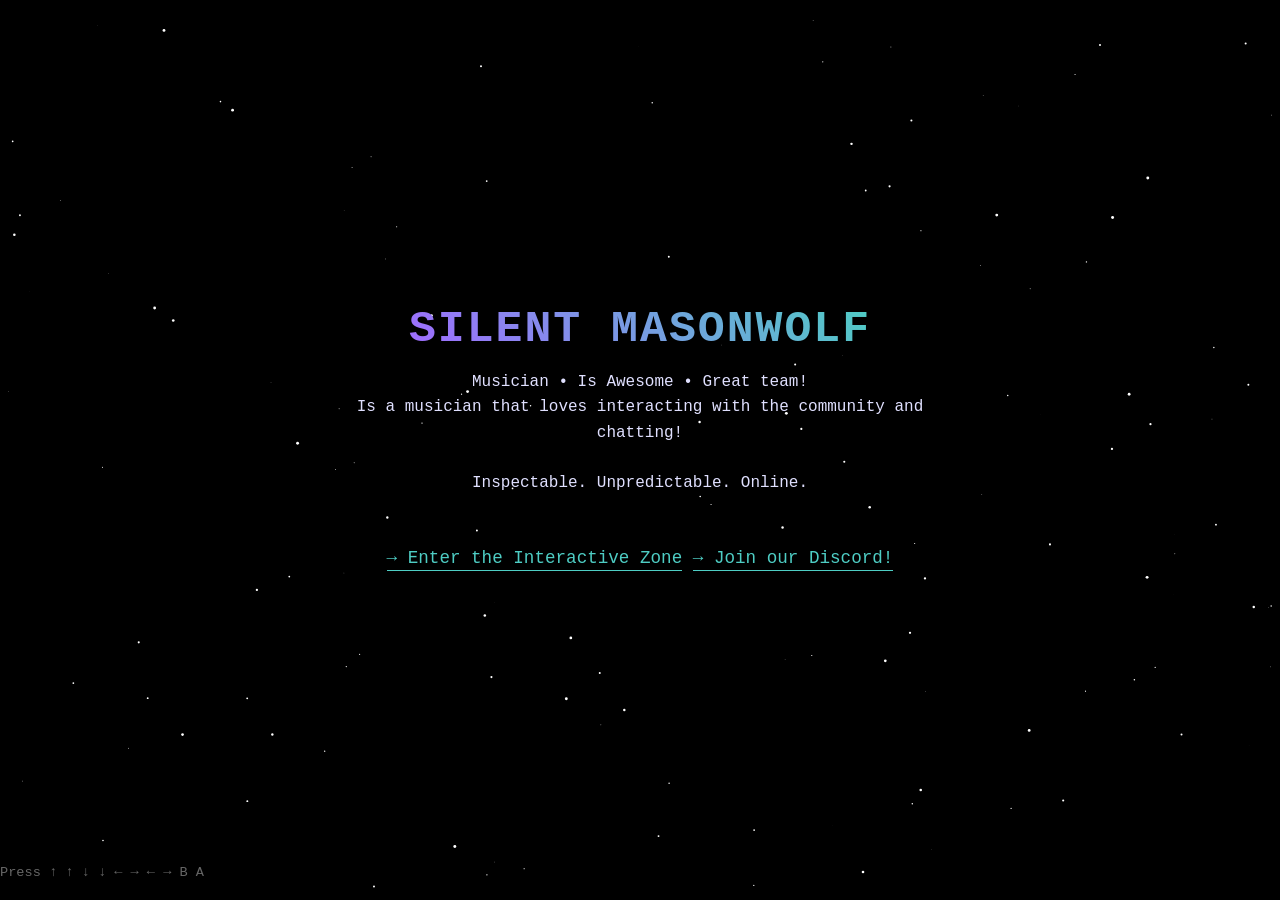
<file: index.html>
<!DOCTYPE html>
<html lang="en">
<head>
  <meta charset="UTF-8" />
  <meta name="viewport" content="width=device-width, initial-scale=1.0" />
  
  <!-- Page Title & Description -->
  <title>Silent Masonwolf</title>
  <meta name="description" content="Musician • Is Awesome • Great team! A musician that loves interacting with the community and chatting!" />
  <meta name="theme-color" content="#a06bff" />

  <!-- Favicon (appears in browser tab) -->
  <link rel="icon" href="https://assets.nicepagecdn.com/c1c848da/6438118/images/channels4_profile.jpg" />

  <!-- Open Graph / Social Media Meta Tags -->
  <meta property="og:title" content="Silent Masonwolf" />
  <meta property="og:description" content="Musician • Is Awesome • Great team! A musician that loves interacting with the community and chatting!" />
  <meta property="og:image" content="https://assets.nicepagecdn.com/c1c848da/6438118/images/channels4_profile.jpg" />
  <meta property="og:url" content="https://maybe-f2x.pages.dev/" />
  <meta property="og:type" content="website" />
  <meta property="og:site_name" content="Silent Masonwolf" />

  <!-- Twitter Card (for better Twitter/X preview) -->
  <meta name="twitter:card" content="summary_large_image" />
  <meta name="twitter:title" content="Silent Masonwolf" />
  <meta name="twitter:description" content="Musician • Is Awesome • Great team! A musician that loves interacting with the community and chatting!" />
  <meta name="twitter:image" content="https://assets.nicepagecdn.com/c1c848da/6438118/images/channels4_profile.jpg" />

  <!-- Stylesheet -->
  <link rel="stylesheet" href="style.css" />
</head>
<body>
  <canvas id="bg"></canvas>

  <div class="content">
    <h1 class="pulse">SILENT MASONWOLF</h1>
    <p>
      Musician • Is Awesome • Great team!<br>
      Is a musician that loves interacting with the community and chatting!
    </p>
    <p>Inspectable. Unpredictable. Online.</p>
    
    <!-- 🔗 Links -->
    <p class="interactive-link">
      <a href="play.html">→ Enter the Interactive Zone</a>
      <a href="https://discord.gg/wyE7NRw4Mm" target="_blank" rel="noopener">→ Join our Discord!</a>
    </p>
  </div>

  <div id="easter">🐺</div>
  <div class="secret">Press ↑ ↑ ↓ ↓ ← → ← → B A</div>

  <script src="script.js"></script>
</body>
</html>
</file>
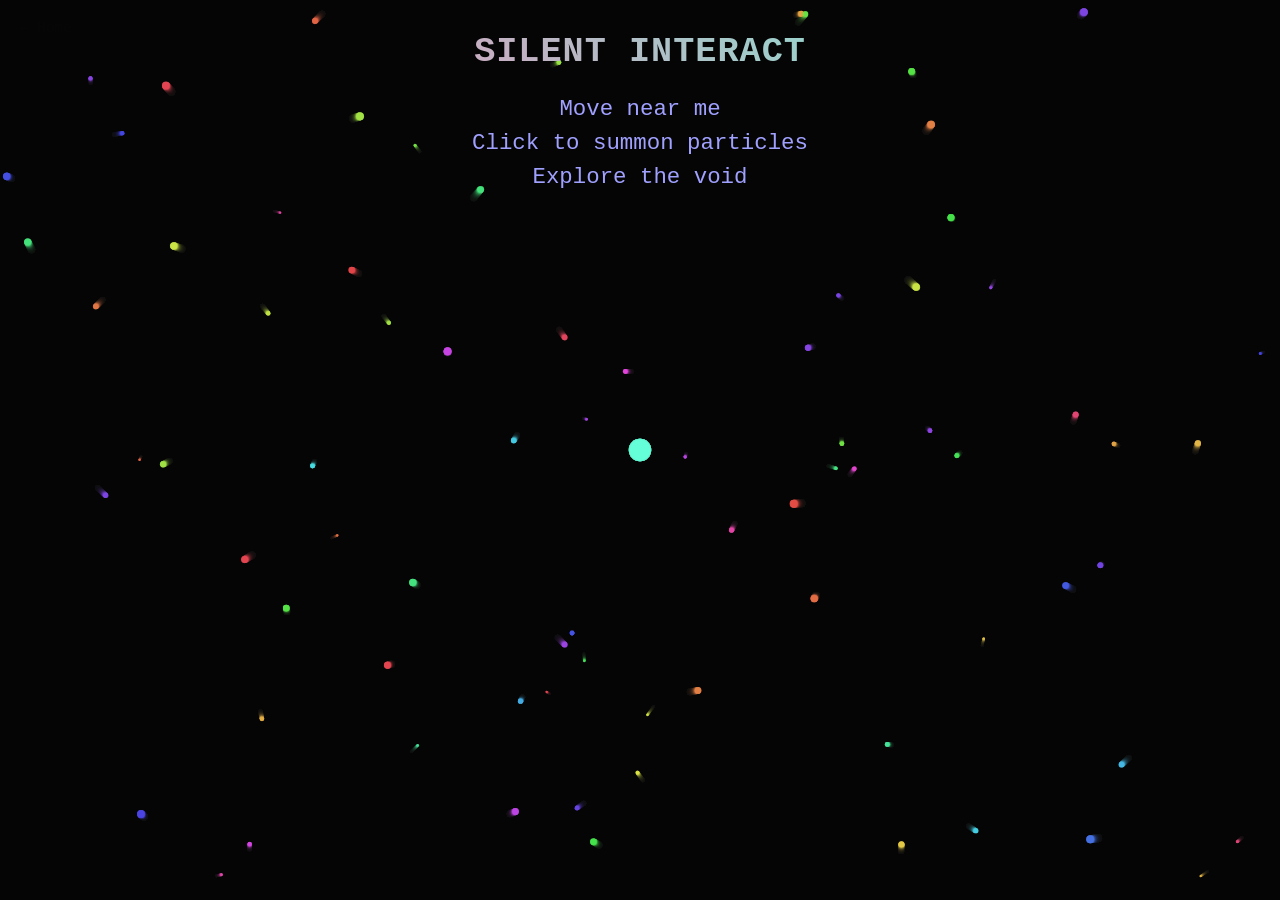
<file: play.html>
<!DOCTYPE html>
<html lang="en">
<head>
  <meta charset="UTF-8" />
  <meta name="viewport" content="width=device-width, initial-scale=1.0" />
  <title>Interactive Playground • Silent Masonwolf</title>
  <style>
    * { margin: 0; padding: 0; box-sizing: border-box; }
    body {
      background: #0a0a12;
      color: #e0e0ff;
      font-family: 'Courier New', monospace;
      overflow: hidden;
      height: 100vh;
      cursor: none; /* Hide default cursor for custom trail */
    }
    #canvas {
      position: absolute;
      top: 0;
      left: 0;
      width: 100%;
      height: 100%;
      z-index: 1;
    }
    .overlay {
      position: relative;
      z-index: 10;
      text-align: center;
      padding: 2rem;
      pointer-events: none;
    }
    h1 {
      font-size: 2.2rem;
      margin-bottom: 1.5rem;
      background: linear-gradient(45deg, #ff7eb3, #64ffda);
      -webkit-background-clip: text;
      background-clip: text;
      color: transparent;
      letter-spacing: 1px;
    }
    .reactive-text {
      font-size: 1.4rem;
      margin: 0.5rem 0;
      transition: transform 0.1s ease, color 0.2s ease;
    }
    .back {
      position: absolute;
      top: 20px;
      left: 20px;
      color: #555;
      text-decoration: none;
      font-size: 0.9rem;
      pointer-events: auto;
    }
    .back:hover {
      color: #aaa;
    }
  </style>
</head>
<body>
  <a href="index.html" class="back">← Home</a>
  
  <div class="overlay">
    <h1>SILENT INTERACT</h1>
    <div class="reactive-text" id="text1">Move near me</div>
    <div class="reactive-text" id="text2">Click to summon particles</div>
    <div class="reactive-text" id="text3">Explore the void</div>
  </div>

  <canvas id="canvas"></canvas>

  <script>
    // === Canvas Setup ===
    const canvas = document.getElementById('canvas');
    const ctx = canvas.getContext('2d');
    let width = window.innerWidth;
    let height = window.innerHeight;

    canvas.width = width;
    canvas.height = height;

    window.addEventListener('resize', () => {
      width = canvas.width = window.innerWidth;
      height = canvas.height = window.innerHeight;
    });

    // === Mouse Position ===
    const mouse = { x: width / 2, y: height / 2, down: false };
    document.addEventListener('mousemove', (e) => {
      mouse.x = e.clientX;
      mouse.y = e.clientY;
    });
    document.addEventListener('mousedown', () => mouse.down = true);
    document.addEventListener('mouseup', () => mouse.down = false);

    // === Mouse Trail Particles ===
    const trail = [];
    const trailLength = 15;

    // === Generative Drifting Particles ===
    const particles = [];
    const particleCount = 80;

    class Particle {
      constructor() {
        this.reset();
        this.vx = (Math.random() - 0.5) * 0.5;
        this.vy = (Math.random() - 0.5) * 0.5;
        this.size = Math.random() * 3 + 1;
        this.hue = Math.random() * 360;
      }

      reset() {
        this.x = Math.random() * width;
        this.y = Math.random() * height;
      }

      update() {
        this.x += this.vx;
        this.y += this.vy;

        // Drift slowly and loop
        if (this.x < 0) this.x = width;
        if (this.x > width) this.x = 0;
        if (this.y < 0) this.y = height;
        if (this.y > height) this.y = 0;
      }

      draw() {
        ctx.beginPath();
        ctx.arc(this.x, this.y, this.size, 0, Math.PI * 2);
        ctx.fillStyle = `hsla(${this.hue}, 80%, 60%, 0.7)`;
        ctx.fill();
      }
    }

    // Initialize particles
    for (let i = 0; i < particleCount; i++) {
      particles.push(new Particle());
    }

    // === Reactive Text Elements ===
    const texts = [
      { el: document.getElementById('text1'), x: width * 0.5, y: height * 0.4 },
      { el: document.getElementById('text2'), x: width * 0.5, y: height * 0.5 },
      { el: document.getElementById('text3'), x: width * 0.5, y: height * 0.6 }
    ];

    function updateTextPositions() {
      texts.forEach(t => {
        const rect = t.el.getBoundingClientRect();
        t.x = rect.left + rect.width / 2;
        t.y = rect.top + rect.height / 2;
      });
    }

    // === Main Animation Loop ===
    function animate() {
      // Fade background for trail persistence
      ctx.fillStyle = 'rgba(10, 10, 18, 0.1)';
      ctx.fillRect(0, 0, width, height);

      // Update & draw generative particles
      particles.forEach(p => {
        p.update();
        p.draw();
      });

      // Add new trail particle
      trail.push({ x: mouse.x, y: mouse.y, life: 1 });
      if (trail.length > trailLength) trail.shift();

      // Draw trail with glow
      trail.forEach((point, i) => {
        const alpha = (i / trailLength) * 0.8;
        const size = (i / trailLength) * 12;
        ctx.beginPath();
        ctx.arc(point.x, point.y, size, 0, Math.PI * 2);
        ctx.fillStyle = `rgba(100, 255, 218, ${alpha})`;
        ctx.fill();
      });

      // Update reactive text
      updateTextPositions();
      texts.forEach(t => {
        const dx = mouse.x - t.x;
        const dy = mouse.y - t.y;
        const dist = Math.sqrt(dx * dx + dy * dy);
        const maxDist = 200;

        if (dist < maxDist) {
          const scale = 1 + (1 - dist / maxDist) * 0.3;
          const hue = 180 + (1 - dist / maxDist) * 120;
          t.el.style.transform = `scale(${scale})`;
          t.el.style.color = `hsl(${hue}, 100%, 80%)`;
        } else {
          t.el.style.transform = 'scale(1)';
          t.el.style.color = '#a0a0ff';
        }
      });

      // On click: burst of particles
      if (mouse.down) {
        for (let i = 0; i < 5; i++) {
          particles.push(new Particle());
          const p = particles[particles.length - 1];
          p.x = mouse.x;
          p.y = mouse.y;
          p.vx = (Math.random() - 0.5) * 4;
          p.vy = (Math.random() - 0.5) * 4;
          p.size = Math.random() * 4 + 2;
        }
        mouse.down = false; // Only burst once per click
      }

      // Keep drifting particles within limit
      if (particles.length > 200) {
        particles.splice(0, 20);
      }

      requestAnimationFrame(animate);
    }

    // Start!
    animate();
  </script>
</body>
</html>
</file>
<file: style.css>
* {
  margin: 0;
  padding: 0;
  box-sizing: border-box;
}

body {
  background: #0c0c14;
  color: #e0e0ff;
  font-family: 'Courier New', monospace;
  overflow: hidden;
  height: 100vh;
  position: relative;
}

canvas#bg {
  position: absolute;
  top: 0;
  left: 0;
  width: 100%;
  height: 100%;
  z-index: 0;
}

.content {
  position: relative;
  z-index: 10;
  text-align: center;
  padding: 2rem;
  display: flex;
  flex-direction: column;
  justify-content: center;
  align-items: center;
  height: 100vh;
}

h1 {
  font-size: 2.8rem;
  margin-bottom: 1rem;
  background: linear-gradient(45deg, #a06bff, #4ecdc4);
  -webkit-background-clip: text;
  background-clip: text;
  color: transparent;
  letter-spacing: 2px;
}

p {
  max-width: 600px;
  line-height: 1.6;
  margin-bottom: 1.5rem;
}

.pulse {
  animation: pulse 2s infinite;
}

@keyframes pulse {
  0% { opacity: 0.7; }
  50% { opacity: 1; }
  100% { opacity: 0.7; }
}

.secret {
  position: absolute;
  bottom: 20px;
  font-size: 0.85rem;
  color: #666;
}

#easter {
  display: none;
  position: absolute;
  top: 50%;
  left: 50%;
  transform: translate(-50%, -50%);
  font-size: 5rem;
  z-index: 100;
  pointer-events: none;
}

.interactive-link {
  margin-top: 1.5rem;
  font-size: 1.1rem;
}

.interactive-link a {
  color: #4ecdc4;
  text-decoration: none;
  border-bottom: 1px solid #4ecdc4;
  padding-bottom: 2px;
  transition: all 0.3s ease;
}

.interactive-link a:hover {
  color: #64ffda;
  border-bottom-color: #64ffda;
  transform: translateX(4px);
}
</file>
